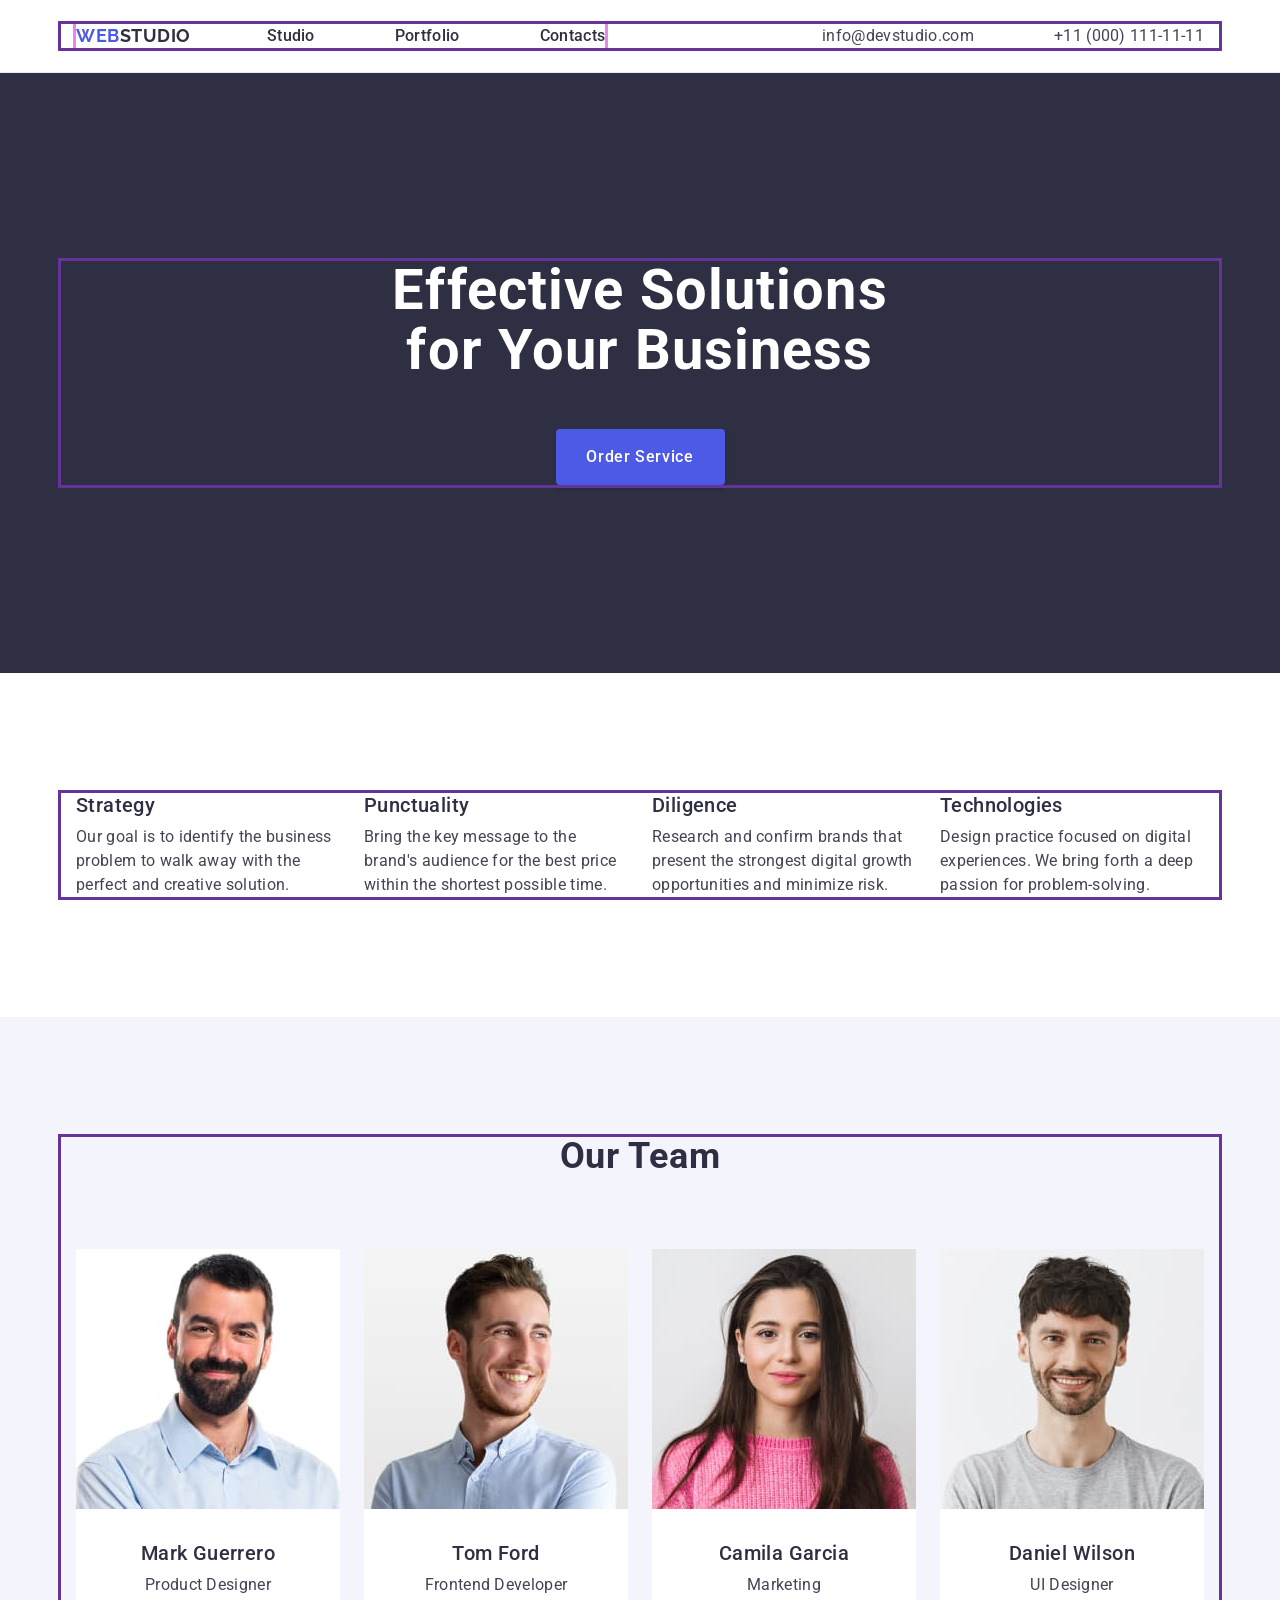
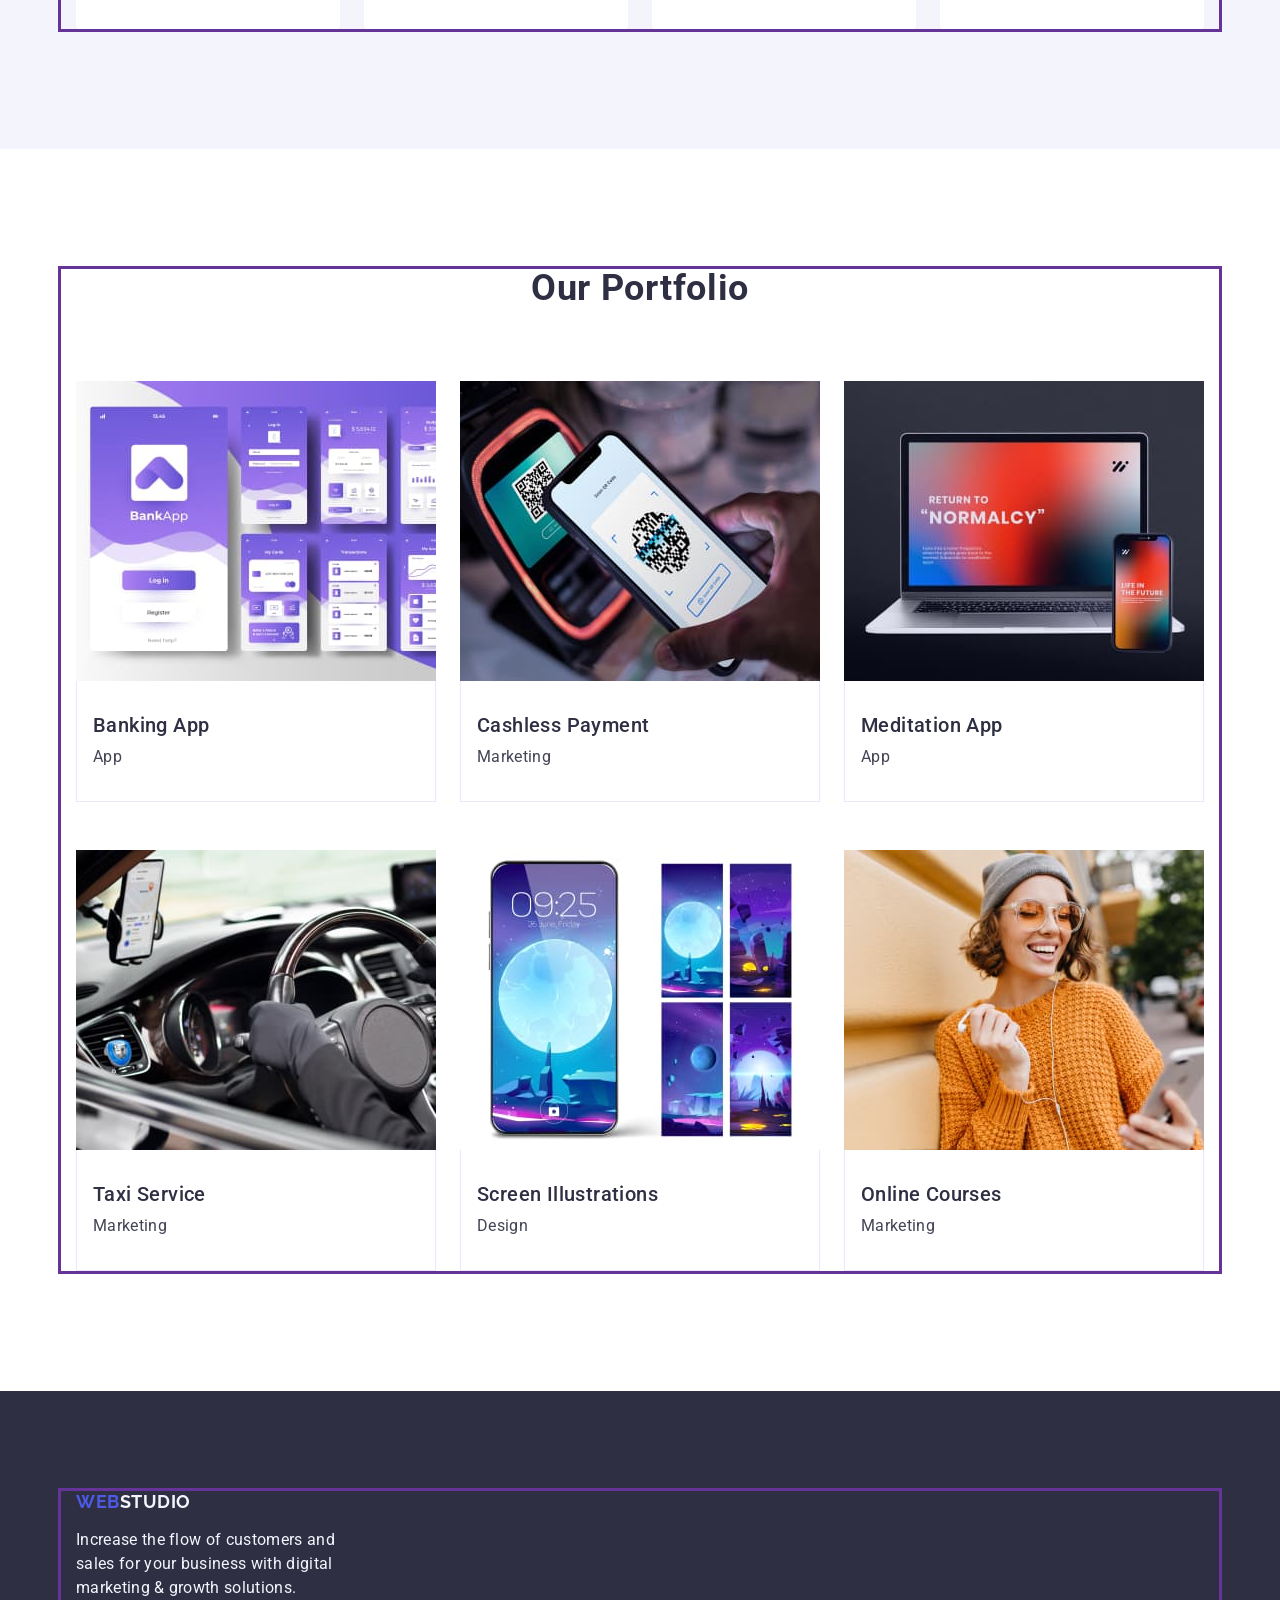
<file: index.html>
<!DOCTYPE html>
<html lang="en">
  <head>
    <meta charset="UTF-8" />
    <meta name="viewport" content="width=device-width, initial-scale=1.0" />
    <title>WebStudios</title>
    <link
      rel="stylesheet"
      href="https://cdnjs.cloudflare.com/ajax/libs/modern-normalize/2.0.0/modern-normalize.min.css"
      integrity="sha512-4xo8blKMVCiXpTaLzQSLSw3KFOVPWhm/TRtuPVc4WG6kUgjH6J03IBuG7JZPkcWMxJ5huwaBpOpnwYElP/m6wg=="
      crossorigin="anonymous"
      referrerpolicy="no-referrer"
    />
    <link rel="preconnect" href="https://fonts.googleapis.com" />
    <link rel="preconnect" href="https://fonts.gstatic.com" crossorigin />
    <link
      href="https://fonts.googleapis.com/css2?family=Roboto:ital,wght@0,100;0,300;0,400;0,500;0,700;0,900;1,100;1,300;1,400;1,500;1,700;1,900&display=swap"
      rel="stylesheet"
    />
    <link rel="preconnect" href="https://fonts.googleapis.com" />
    <link rel="preconnect" href="https://fonts.gstatic.com" crossorigin />
    <link
      href="https://fonts.googleapis.com/css2?family=Raleway:ital,wght@0,100..900;1,100..900&family=Roboto:ital,wght@0,100;0,300;0,400;0,500;0,700;0,900;1,100;1,300;1,400;1,500;1,700;1,900&display=swap"
      rel="stylesheet"
    />
    <link rel="stylesheet" href="./css/styles.css" />
  </head>
  <!-- Body Region -->

  <body>
    <!-- #region Header -->
    <header class="header">
      <div class="container header-container">
        <nav class="header-nav">
          <a class="logo" href="./index.html"
            >Web<span class="logo-black">Studio</span></a
          >
          <ul class="header-nav-list">
            <li class="header-nav-item">
              <a class="header-nav-link" href="./index.html">Studio</a>
            </li>
            <li class="header-nav-item">
              <a class="header-nav-link" href="">Portfolio</a>
            </li>
            <li class="header-nav-item">
              <a class="header-nav-link" href="">Contacts</a>
            </li>
          </ul>
        </nav>
        <address class="head-address">
          <ul class="address-list">
            <li class="address-item">
              <a class="contact-link" href="mailto:info@devstudio.com"
                >info@devstudio.com</a
              >
            </li>
            <li>
              <a class="contact-link" href="+110001111111"
                >+11 (000) 111-11-11</a
              >
            </li>
          </ul>
        </address>
      </div>
    </header>
    <!-- #endregion Header -->
    <!-- Main Region -->
    <main>
      <!-- Hero Section 1 -->
      <section class="hero">
        <div class="container hero-container">
          <h1 class="hero-title">Effective Solutions for Your Business</h1>
          <button type="button" class="order-btn btn-ground">
            Order Service
          </button>
        </div>
      </section>
      <!-- End Hero Section 1 -->

      <!-- Section 2 Features -->
      <section class="features">
        <div class="container features-container">
          <h2 class="visually-hidden">Features</h2>
          <ul class="features-list">
            <li class="features-item">
              <h3 class="features-subtitle">Strategy</h3>
              <p class="features-text">
                Our goal is to identify the business problem to walk away with
                the perfect and creative solution.
              </p>
            </li>
            <li class="features-item">
              <h3 class="features-subtitle">Punctuality</h3>
              <p class="features-text">
                Bring the key message to the brand's audience for the best price
                within the shortest possible time.
              </p>
            </li>
            <li class="features-item">
              <h3 class="features-subtitle">Diligence</h3>
              <p class="features-text">
                Research and confirm brands that present the strongest digital
                growth opportunities and minimize risk.
              </p>
            </li>
            <li class="features-item">
              <h3 class="features-subtitle">Technologies</h3>
              <p class="features-text">
                Design practice focused on digital experiences. We bring forth a
                deep passion for problem-solving.
              </p>
            </li>
          </ul>
        </div>
      </section>
      <!-- End Section 2 Features -->

      <!-- #region Section 3 Our Team -->
      <section class="our-team">
        <div class="container">
          <h2 class="our-team-title">Our Team</h2>
          <ul class="our-team-list">
            <li class="our-team-item">
              <img
                src="./images/markguerrero.jpg"
                alt="Mark Guerrero"
                width="264"
                height="260"
              />
              <div class="team-item">
                <h3 class="our-team-subtitle">Mark Guerrero</h3>
                <p class="our-team-text">Product Designer</p>
              </div>
            </li>
            <li class="our-team-item">
              <img
                src="./images/tomford.jpg"
                alt="Tom Ford"
                width="264"
                height="260"
              />
              <div class="team-item">
                <h3 class="our-team-subtitle">Tom Ford</h3>
                <p class="our-team-text">Frontend Developer</p>
              </div>
            </li>
            <li class="our-team-item">
              <img
                src="./images/camilagarcia.jpg"
                alt="Camila Garcia"
                width="264"
                height="260"
              />
              <div class="team-item">
                <h3 class="our-team-subtitle">Camila Garcia</h3>
                <p class="our-team-text">Marketing</p>
              </div>
            </li>
            <li class="our-team-item">
              <img
                src="./images/danielwilson.jpg"
                alt="Daniel Wilson"
                width="264"
                height="260"
              />
              <div class="team-item">
                <h3 class="our-team-subtitle">Daniel Wilson</h3>
                <p class="our-team-text">UI Designer</p>
              </div>
            </li>
          </ul>
        </div>
      </section>
      <!-- #endregion Section 3 Our Team -->

      <!-- #region Section 4 Our Portfolio -->
      <section class="our-portfolio">
        <div class="container our-portfolio-container">
          <h2 class="portfolio-title">Our Portfolio</h2>
          <ul class="portfolio-list">
            <li class="portfolio-item">
              <img
                src="./images/bankingapp.jpg"
                alt="Banking App"
                width="360"
                height="300"
              />
              <div class="app-item">
                <h3 class="portfolio-subtitle">Banking App</h3>
                <p class="portfolio-text">App</p>
              </div>
            </li>
            <li class="portfolio-item">
              <img
                src="./images/cashlesspayment.jpg"
                alt="Cashless Payment"
                width="360"
                height="300"
              />
              <div class="app-item">
                <h3 class="portfolio-subtitle">Cashless Payment</h3>
                <p class="portfolio-text">Marketing</p>
              </div>
            </li>
            <li class="portfolio-item">
              <img
                src="./images/meditationapp.jpg"
                alt="Meditation App"
                width="360"
                height="300"
              />
              <div class="app-item">
                <h3 class="portfolio-subtitle">Meditation App</h3>
                <p class="portfolio-text">App</p>
              </div>
            </li>
            <li class="portfolio-item">
              <img
                src="./images/taxiservice.jpg"
                alt="Taxi Service"
                width="360"
                height="300"
              />
              <div class="app-item">
                <h3 class="portfolio-subtitle">Taxi Service</h3>
                <p class="portfolio-text">Marketing</p>
              </div>
            </li>
            <li class="portfolio-item">
              <img
                src="./images/screenilustrations.jpg"
                alt="Screen Illustrations"
                width="360"
                height="300"
              />
              <div class="app-item">
                <h3 class="portfolio-subtitle">Screen Illustrations</h3>
                <p class="portfolio-text">Design</p>
              </div>
            </li>
            <li class="portfolio-item">
              <img
                src="./images/onlinecourses.jpg"
                alt="Online Courses"
                width="360"
                height="300"
              />
              <div class="app-item">
                <h3 class="portfolio-subtitle">Online Courses</h3>
                <p class="portfolio-text">Marketing</p>
              </div>
            </li>
          </ul>
        </div>
      </section>
      <!-- #endregion Section 4 Our Portfolio -->
    </main>
    <!-- Footer Region -->
    <footer class="footer">
      <div class="container">
        <a class="logo-footer" href="./index.html"
          >Web<span class="logo-white">Studio</span></a
        >
        <p class="footer-paragraph">
          Increase the flow of customers and sales for your business with
          digital marketing & growth solutions.
        </p>
      </div>
    </footer>
  </body>
  <!-- End Body Region -->
</html>
</file>
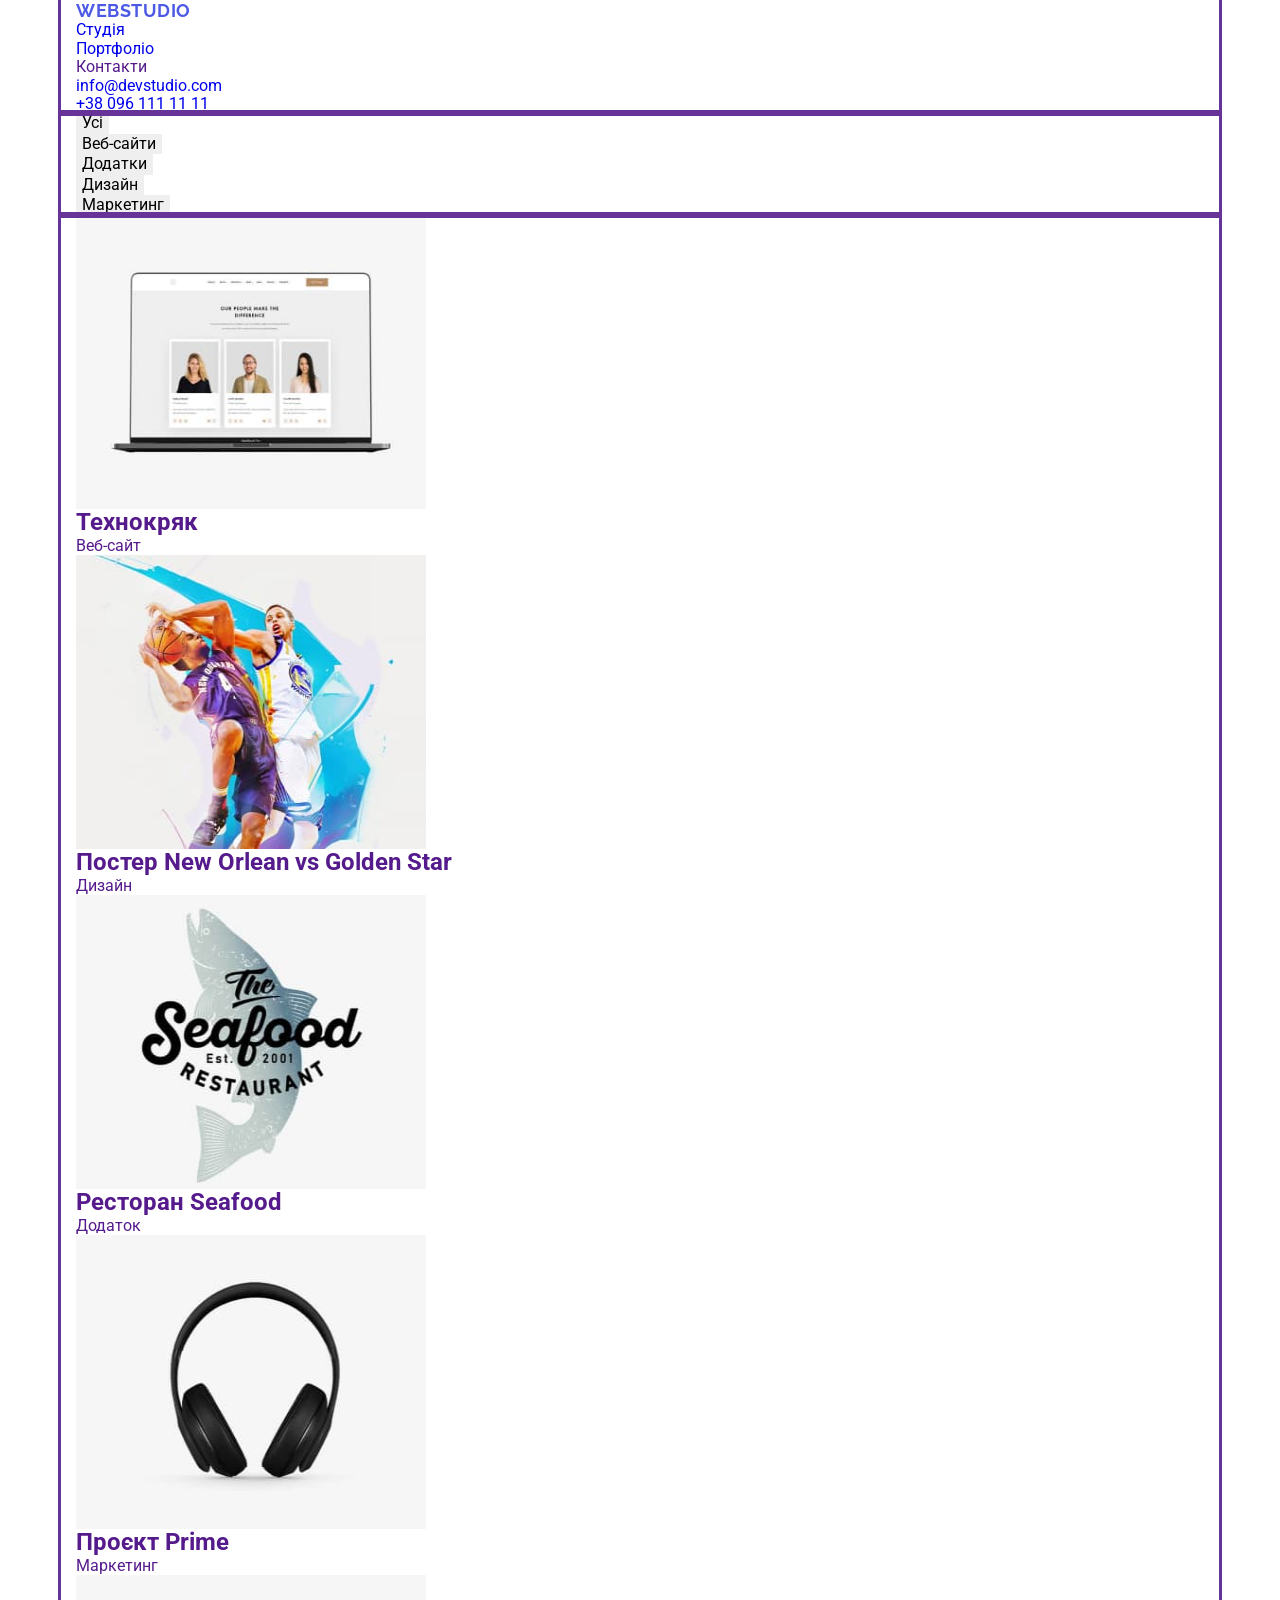
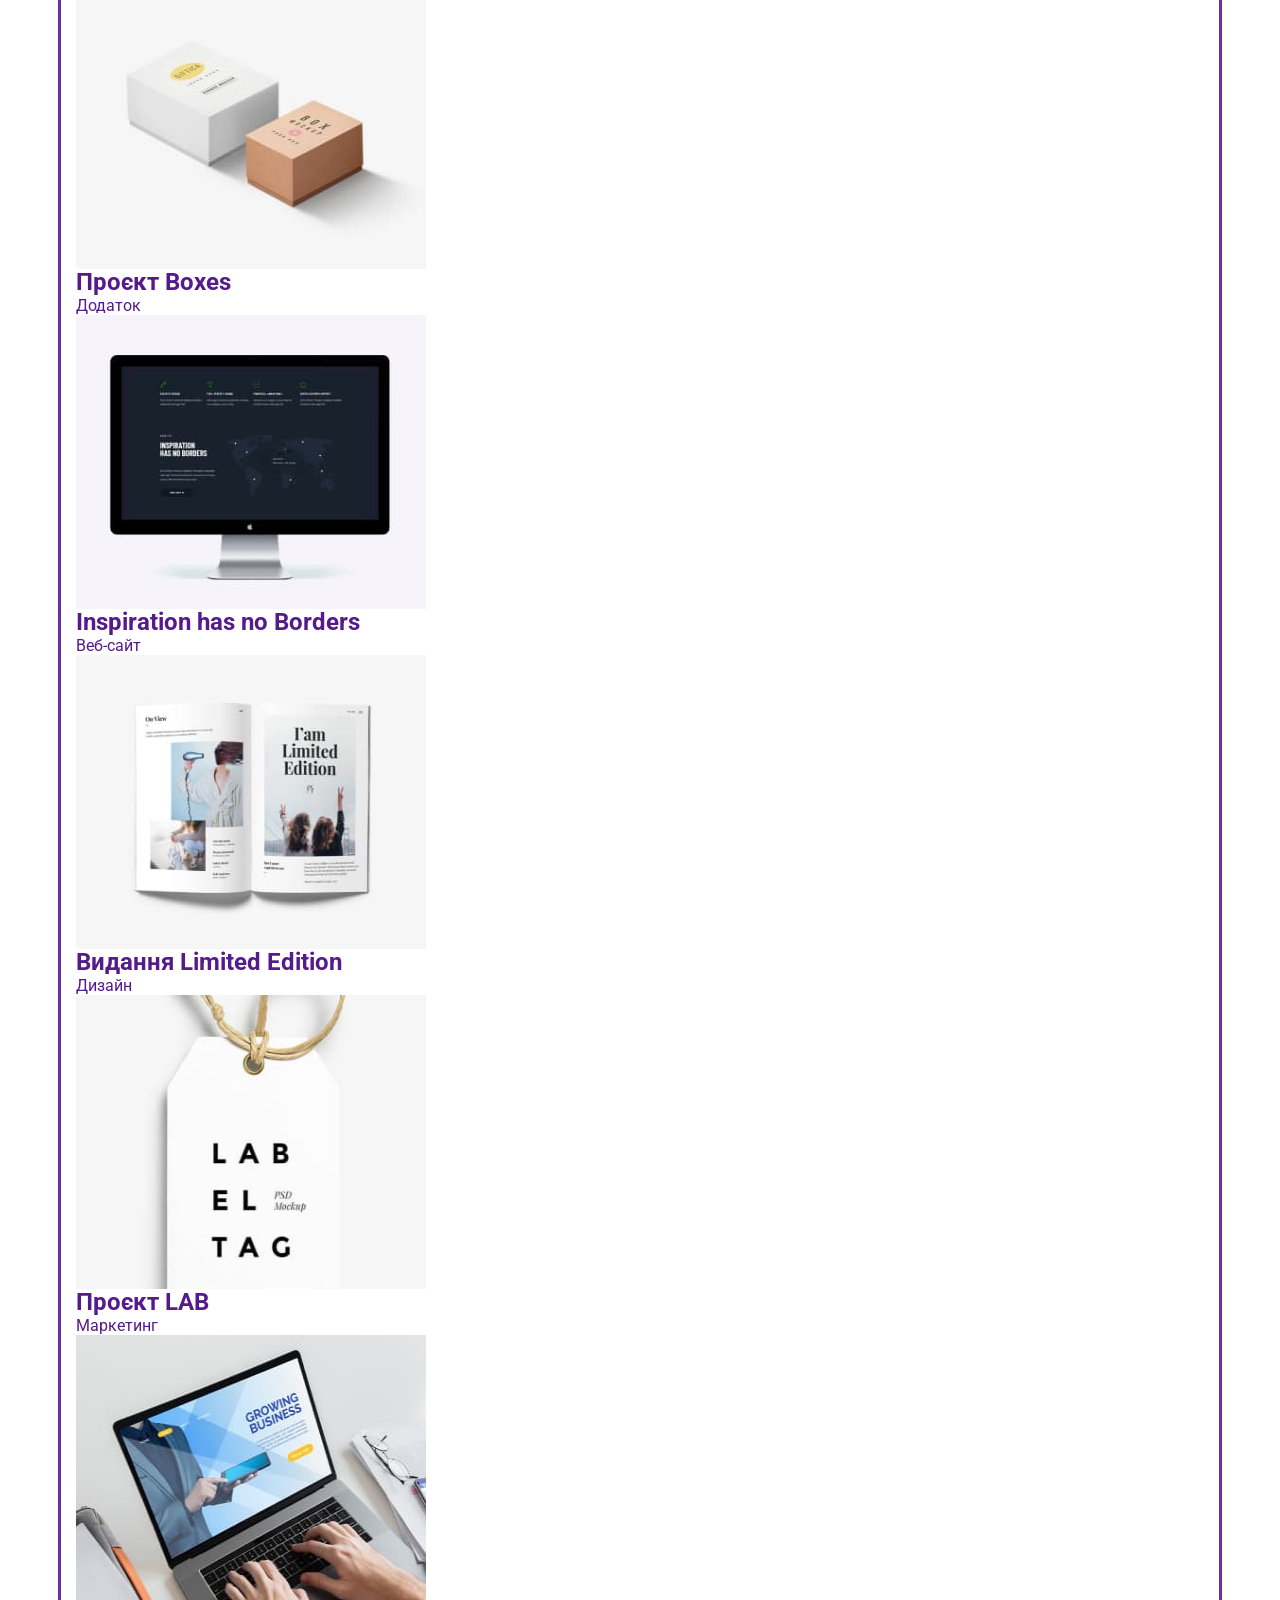
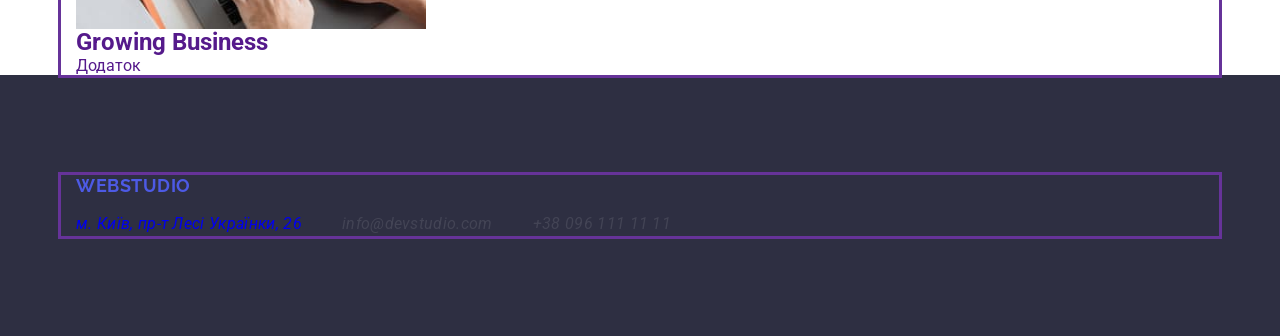
<file: portfolio.html>
<!DOCTYPE html>
<html lang="uk">

<head>
    <meta charset="UTF-8" />
    <meta http-equiv="X-UA-Compatible" content="IE=edge" />
    <meta name="viewport" content="width=device-width, initial-scale=1.0" />
    <title>Студія</title>
    <link
        href="https://fonts.googleapis.com/css2?family=Raleway:wght@700&family=Roboto:wght@400;500;700;900&display=swap"
        rel="stylesheet" />
    <link rel="stylesheet"
        href="https://cdnjs.cloudflare.com/ajax/libs/modern-normalize/1.1.0/modern-normalize.min.css" />
    <link rel="stylesheet" href="./css/styles.css" />
</head>

<body>
    <!-- Navigation-->
    <header class="line">
        <div class="container">
            <a href="./index.html" class="logo"><span class="logo-accent">Web</span>Studio</a>
            <nav class="">
                <ul class="list">
                    <li class="nav-item">
                        <a href="./index.html" class="link">Студія</a>
                    </li>
                    <li class="nav-item">
                        <a href="./portfolio.html" class="link current">Портфоліо</a>
                    </li>
                    <li class="nav-item"><a href="" class="link">Контакти</a></li>
                </ul>
            </nav>
            <ul class="list contacts-head">
                <li class="nav-item">
                    <a href="mailto:info@devstudio.com" class="contact-item">info@devstudio.com</a>
                </li>
                <li class="nav-item">
                    <a href="tel:+380961111111" class="contact-item">+38 096 111 11 11</a>
                </li>
            </ul>
        </div>
    </header>
    <main>
        <section class="section">
            <div class="container filter-container">
                <h1 class="visually-hidden">Наші проєкти</h1>
                <ul class="filter">
                    <li class="filter-item">
                        <button type="button" class="btn-filter">Усі</button>
                    </li>
                    <li class="filter-item">
                        <button type="button" class="btn-filter">Веб-сайти</button>
                    </li>
                    <li class="filter-item">
                        <button type="button" class="btn-filter">Додатки</button>
                    </li>
                    <li class="filter-item">
                        <button type="button" class="btn-filter">Дизайн</button>
                    </li>
                    <li class="filter-item">
                        <button type="button" class="btn-filter">Маркетинг</button>
                    </li>
                </ul>
            </div>
            <div class="container">
                <ul class="projects">
                    <li class="projects-item">
                        <a href="" class="projects-link">
                            <img src="./images/tehnokryak.jpg" alt="Технокряк" width="350" height="294"
                                class="project-img" />
                            <div class="project-border">
                                <h2 class="projects-title">Технокряк</h2>
                                <p class="projects-text">Веб-сайт</p>
                            </div>
                        </a>
                    </li>
                    <li class="projects-item">
                        <a href="" class="projects-link">
                            <img src="./images/posterneworlean.jpg" alt="New Orlean vs Golden Star" width="350" height="294"
                                class="project-img" />
                            <div class="project-border">
                                <h2 class="projects-title">
                                    Постер New Orlean vs Golden Star
                                </h2>
                                <p class="projects-text">Дизайн</p>
                            </div>
                        </a>
                    </li>
                    <li class="projects-item">
                        <a href="" class="projects-link">
                            <img src="./images/restoranseafood.jpg" alt="Ресторан Seafood" width="350" height="294"
                                class="project-img" />
                            <div class="project-border">
                                <h2 class="projects-title">Ресторан Seafood</h2>
                                <p class="projects-text">Додаток</p>
                            </div>
                        </a>
                    </li>
                    <li class="projects-item">
                        <a href="" class="projects-link">
                            <img src="./images/projectprime.jpg" alt="Проєкт Prime" width="350" height="294"
                                class="project-img" />
                            <div class="project-border">
                                <h2 class="projects-title">Проєкт Prime</h2>
                                <p class="projects-text">Маркетинг</p>
                            </div>
                        </a>
                    </li>
                    <li class="projects-item">
                        <a href="" class="projects-link">
                            <img src="./images/projectboxes.jpg" alt="Проєкт Boxes" width="350" height="294"
                                class="project-img" />
                            <div class="project-border">
                                <h2 class="projects-title">Проєкт Boxes</h2>
                                <p class="projects-text">Додаток</p>
                            </div>
                        </a>
                    </li>
                    <li class="projects-item">
                        <a href="" class="projects-link">
                            <img src="./images/insphasnoborders.jpg" alt="Inspiration has no Borders" width="350"
                                height="294" class="project-img" />
                            <div class="project-border">
                                <h2 class="projects-title">Inspiration has no Borders</h2>
                                <p class="projects-text">Веб-сайт</p>
                            </div>
                        </a>
                    </li>
                    <li class="projects-item">
                        <a href="" class="projects-link">
                            <img src="./images/vidannyalimitededition.jpg" alt="Видання Limited Edition" width="350"
                                height="294" class="project-img" />
                            <div class="project-border">
                                <h2 class="projects-title">Видання Limited Edition</h2>
                                <p class="projects-text">Дизайн</p>
                            </div>
                        </a>
                    </li>
                    <li class="projects-item">
                        <a href="" class="projects-link">
                            <img src="./images/projectlab.jpg" alt="Проєкт LAB" width="350" height="294" class="project-img" />
                            <div class="project-border">
                                <h2 class="projects-title">Проєкт LAB</h2>
                                <p class="projects-text">Маркетинг</p>
                            </div>
                        </a>
                    </li>
                    <li class="projects-item">
                        <a href="" class="projects-link">
                            <img src="./images/growingbusiness.jpg" alt="Growing Business" width="350" height="294"
                                class="project-img" />
                            <div class="project-border">
                                <h2 class="projects-title">Growing Business</h2>
                                <p class="projects-text">Додаток</p>
                            </div>
                        </a>
                    </li>
                </ul>
            </div>
        </section>
    </main>
    <!-- Footer -->
    <footer class="contacts">
        <div class="container">
            <a href="./index.html" class="logo-footer"><span class="logo-accent">Web</span>Studio</a>
            <address>
                <ul class="address-list">
                    <li>
                        <a href="https://goo.gl/maps/XMncbi9ji453G5f37" target="_blank" rel="noopener noreferrer"
                            class="address-link">
                            м. Київ, пр-т Лесі Українки, 26
                        </a>
                    </li>
                    <li>
                        <a href="mailto:info@devstudio.com" class="address-item">info@devstudio.com</a>
                    </li>
                    <li>
                        <a href="tel:+380961111111" class="address-item">+38 096 111 11 11</a>
                    </li>
                </ul>
            </address>
        </div>
    </footer>
</body>

</html>
</file>
<file: css/styles.css>
body {
    font-family: "Roboto", sans-serif;
    color: #2E2F42;
    background-color: #FFFFFF;
    color: #434455 
}

button {
    border: none;
}

a {
    text-decoration: none;
}

ul,
ol {
    list-style: none;
    margin: 0;
    padding: 0;
}

h1,
h2,
h3,
h4,
h5,
h6,
p {
    margin: 0;
}

img {
    display: block;
}

footer {
    background-color: #2e2f42;
    padding: 100px 0 100px;
}

.container {
    width: 1158px;
    outline: solid rebeccapurple;
    padding-left: 15px;
    padding-right: 15px;
    margin-left: auto;
    margin-right: auto;
}

/* #region Header */

.header {
    background-color: #FFFFFF;
    padding-top: 24px;
    padding-bottom: 24px;
    border-bottom: 1px solid #e7e9fc
}

.header-container {
    display: flex;
}

.header-nav {
    outline: solid violet;
    display: flex;
    align-items: center;
}

.logo {
    font-family: "Raleway", sans-serif;
    font-weight: 700;
    font-size: 18px;
    line-height: 1.17;
    letter-spacing: 0.03em;
    text-transform: uppercase;
    color: #4d5ae5;
    margin-right: 76px
}
        
.logo-black {
    font-family: "Raleway", sans-serif;
    font-weight: 700;
    font-size: 18px;
    line-height: 1.17;
    letter-spacing: 0.03em;
    text-transform: uppercase;
    color: #2E2F42;
}

.header-nav-list {
    display: flex;
    gap: 40px;
}

.header-nav-item {
    margin-right: 40px;
    /* font-family: "Roboto", sans-serif;
    font-weight: 500;
    font-size: 16px;
    line-height: 1.5;
    letter-spacing: 0.02em;
    color: #2E2F42; */
}

.header-nav-item:last-child {
    margin-right: 0;
}

.header-nav-link {
    font-weight: 500;
    font-size: 16px;
    line-height: 1.5;
    letter-spacing: 0.02em;
    color: #2E2F42;
    text-decoration: none;
    padding: 24px 0 24px;
    }

.header-nav-link:hover {
    color: #404bbf;
    }
    
.header-nav-link:focus {
    color: #404bbf;
    }
/* #endregion Header */

/* #region Address */
.head-address {
    font-style: normal;
    margin-left: auto;
}

.address-list {
    font-weight: 400;
    font-size: 16px;
    line-height: 1.5;
    letter-spacing: 0.02em;
    color: #434455;
    text-decoration: none;
    display: flex;
    gap: 40px;
}

.address-item {
    font-family: "Roboto", sans-serif;
    font-weight: 400;
    font-size: 16px;
    line-height: 1.5;
    letter-spacing: 0.02em;
    color: #434455;
    margin-right: 40px;
}

.address-item:last-child {
    margin-right: 0;
}

.contact-link {
    color: #434455;
    text-decoration: none;
    letter-spacing: 0.02em;
}

.contact-link:hover,
.contact-link:focus {
    color: #404BBF;
}
/* #endregion Address */

/* #region Hero Section */
.hero {
    padding: 188px 0 188px;
    background: #2E2F42;
}

/* .hero-container {} */

.hero-title {
    font-weight: 700;
    font-size: 56px;
    line-height: 1.07;
    letter-spacing: 0.02em;
    text-align: center;
    color: #FFFFFF;
    max-width: 496px;
    margin-left: auto;
    margin-right: auto;
    margin-bottom: 48px;
}

.order-btn {
    font-family: inherit;
    color: #FFFFFF;
    font-weight: 500;
    font-size: 16px;
    line-height: 1.5;
    letter-spacing: 0.04em;
    cursor: pointer;
    border-radius: 4px;
    width: 169px;
    height: 56px;
    display: block;
    min-width: 169px;
    margin-left: auto;
    margin-right: auto;
}

.btn-ground {
    background: #4D5AE5;
    box-shadow: 0 4px 4px 0 rgba(0, 0, 0, 0.15);
}

.btn-ground:hover,
.btn-ground:focus {
    background: #404BBF;
}
/* #endregion Hero Section */

/* #region Section2 Features */
.visually-hidden {
    position: absolute;
    width: 1px;
    height: 1px;
    margin: -1px;
    border: 0;
    padding: 0;
    white-space: nowrap;
    clip-path: inset(100%);
    clip: rect(0 0 0 0);
    overflow: hidden;
}

.features {
    padding: 120px 0 120px;
}

/* .features-container {} */

.features-list {
    display: flex;
    gap: 24px;
}

.features-item {
    /* margin-right: 24px; */
    width: calc((100% - 72px) / 4);
}

.features-subtitle {
    font-weight: 500;
    font-size: 20px;
    line-height: 1.2;
    letter-spacing: 0.02em;
    color: #2E2F42;
    margin-bottom: 8px;
}

.features-text {
    font-weight: 400;
    font-size: 16px;
    line-height: 1.5;
    letter-spacing: 0.02em;
    color: #434455;
}
/* #endregion Section2 Features */

/* #region Our Team Section */
.our-team {
    background: #F4F4FD;
    padding: 120px 0 120px;
}

.our-team-title {
    font-weight: 700;
    font-size: 36px;
    line-height: 1.11;
    letter-spacing: 0.02em;
    text-align: center;
    color: #2E2F42;
    text-transform: capitalize;
    margin-bottom: 72px;
}

.our-team-list {
    display: flex;
    gap: 24px;
}

.our-team-item {
    background-color: #FFFFFF;
    width: calc((100% - 72px) / 4);
    border-radius: 0px 0px 4px 4px;
}

.our-team-item:last-child {
    margin-right: 0;
}

.team-item {
    padding: 32px 0 32px;
}

.our-team-subtitle {
    font-weight: 500;
    font-size: 20px;
    line-height: 1.2;
    letter-spacing: 0.02em;
    text-align: center;
    color: #2E2F42;
    margin-bottom: 8px;
}

.our-team-text {
    font-weight: 400;
    font-size: 16px;
    line-height: 1.5;
    letter-spacing: 0.02em;
    text-align: center;
    color: #434455;
}
/* #endregion Our Team Section */

/* #region Section 4 Our Portfolio */
.our-portfolio {
    padding: 120px 0 120px 0;
}

/* .our-portfolio-container {} */

.portfolio-title {
    font-weight: 700;
    font-size: 36px;
    line-height: 1.11;
    letter-spacing: 0.02em;
    text-align: center;
    text-transform: capitalize;
    color: #2E2F42;
    margin-bottom: 72px;
}

.portfolio-list {
    display: flex;
    flex-wrap: wrap;
    column-gap: 24px;
    row-gap: 48px;
}

.portfolio-item {
    width: calc((100% - 48px) / 3);
}

.app-item {
    padding: 32px 16px;
    border: 1px solid #e7e9fc;
    border-top: none;
}

.portfolio-item:last-child(3n) {
    margin-right: 0;
    margin-bottom: 0;
}

.portfolio-subtitle {
    font-weight: 500;
    font-size: 20px;
    line-height: 1.2;
    letter-spacing: 0.02em;
    color: #2E2F42;
    margin-bottom: 8px
}

.portfolio-text {
    font-weight: 400;
    font-size: 16px;
    line-height: 1.5;
    letter-spacing: 0.02em;
    color: #434455;
}
/* #endregion Section 4 Our Portfolio */

/* #region Footer */
.logo-footer {
    font-family: "Raleway", sans-serif;
    font-weight: 700;
    font-size: 18px;
    line-height: 1.17;
    letter-spacing: 0.03em;
    text-transform: uppercase;
    color: #4d5ae5;
    display: inline-block;
    margin-bottom: 16px;
}

.logo-white {
    color: #f4f4fd;
}

.footer-paragraph {
    line-height: 1.5;
    letter-spacing: 0.02em;
    color: #F4F4FD;
    width: 264px;
}
/* #endregion Footer */
</file>
